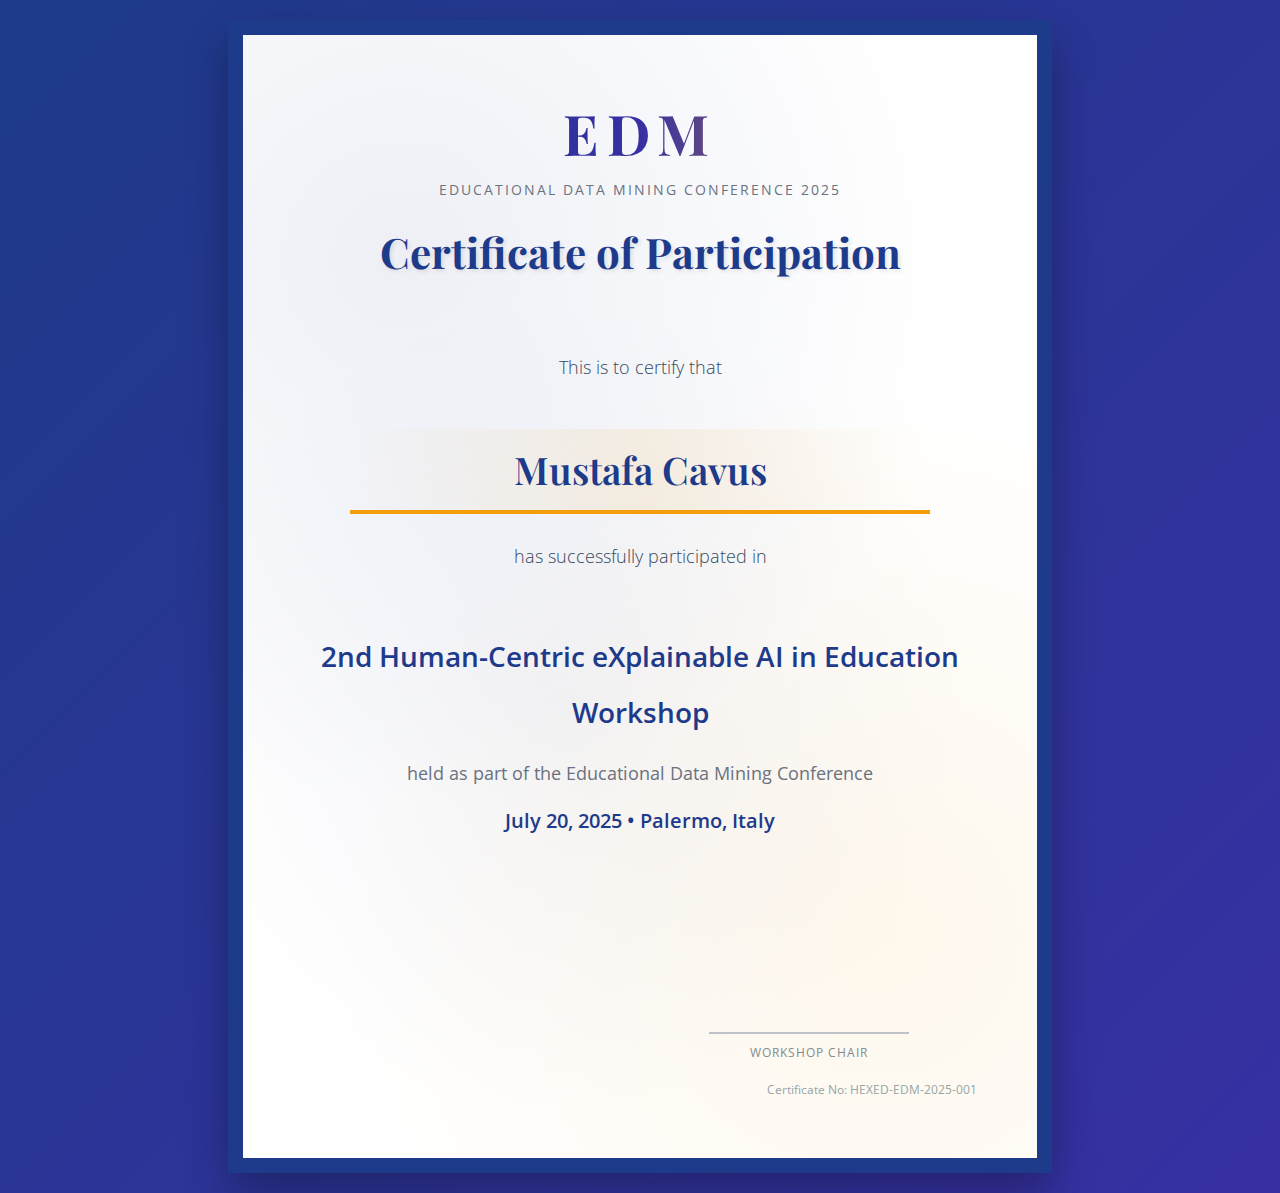
<file: static/certificate_of_participation/certificate.htm>
<!DOCTYPE html>
<html lang="en">
<head>
    <meta charset="UTF-8">
    <meta name="viewport" content="width=device-width, initial-scale=1.0">
    <title>HEXED Workshop Certificate</title>
    <style>
        @import url('https://fonts.googleapis.com/css2?family=Playfair+Display:wght@400;600;700&family=Open+Sans:wght@300;400;600&display=swap');
        
        body {
            margin: 0;
            padding: 20px;
            font-family: 'Open Sans', sans-serif;
            background: linear-gradient(135deg, #1e3a8a 0%, #3730a3 100%);
            min-height: 100vh;
            display: flex;
            align-items: center;
            justify-content: center;
        }
        
        .certificate {
            width: 794px;
            height: 1123px;
            background: white;
            border: 15px solid #1e3a8a;
            box-shadow: 0 20px 40px rgba(0,0,0,0.3);
            position: relative;
            overflow: hidden;
        }
        
        .certificate::before {
            content: '';
            position: absolute;
            top: 0;
            left: 0;
            right: 0;
            bottom: 0;
            background: 
                radial-gradient(circle at 20% 20%, rgba(30, 58, 138, 0.08) 0%, transparent 50%),
                radial-gradient(circle at 80% 80%, rgba(245, 158, 11, 0.08) 0%, transparent 50%),
                radial-gradient(circle at 40% 60%, rgba(30, 58, 138, 0.05) 0%, transparent 50%);
            pointer-events: none;
        }
        
        .certificate-content {
            padding: 60px;
            text-align: center;
            position: relative;
            z-index: 1;
            height: calc(100% - 120px);
            display: flex;
            flex-direction: column;
            justify-content: space-between;
        }
        
        .header {
            margin-bottom: 20px;
        }
        
        .edm-branding {
            margin-bottom: 25px;
            text-align: center;
        }
        
        .edm-logo {
            font-family: 'Playfair Display', serif;
            font-size: 56px;
            font-weight: 700;
            color: #1e3a8a;
            letter-spacing: 8px;
            margin-bottom: 10px;
            background: linear-gradient(90deg, #1e3a8a 0%, #3730a3 50%, #f59e0b 100%);
            -webkit-background-clip: text;
            -webkit-text-fill-color: transparent;
            background-clip: text;
        }
        
        .edm-tagline {
            font-size: 14px;
            color: #6b7280;
            font-weight: 400;
            letter-spacing: 2px;
            text-transform: uppercase;
            margin-bottom: 15px;
        }
        
        .title {
            font-family: 'Playfair Display', serif;
            font-size: 42px;
            font-weight: 700;
            color: #1e3a8a;
            margin-bottom: 15px;
            text-shadow: 2px 2px 4px rgba(0,0,0,0.1);
        }
        
        .subtitle {
            font-size: 16px;
            color: #7f8c8d;
            font-weight: 300;
            letter-spacing: 2px;
            text-transform: uppercase;
        }
        
        .main-content {
            flex: 1;
            display: flex;
            flex-direction: column;
            justify-content: center;
            align-items: center;
            min-height: 0;
        }
        
        .awarded-text {
            font-size: 18px;
            color: #34495e;
            margin-bottom: 20px;
            font-weight: 300;
        }
        
        .participant-name {
            font-family: 'Playfair Display', serif;
            font-size: 38px;
            font-weight: 600;
            color: #1e3a8a;
            margin: 30px 0;
            padding: 15px 40px;
            border-bottom: 4px solid #f59e0b;
            display: inline-block;
            min-width: 500px;
            background: linear-gradient(90deg, transparent 0%, rgba(245, 158, 11, 0.1) 50%, transparent 100%);
        }
        
        .workshop-details {
            margin: 40px 0;
            line-height: 2;
        }
        
        .workshop-name {
            font-size: 28px;
            font-weight: 600;
            color: #1e3a8a;
            margin-bottom: 15px;
        }
        
        .conference-info {
            font-size: 18px;
            color: #6b7280;
            margin-bottom: 10px;
        }
        
        .date-location {
            font-size: 20px;
            color: #1e3a8a;
            font-weight: 600;
        }
        
        .footer {
            display: flex;
            justify-content: space-between;
            align-items: flex-end;
            margin-top: 40px;
            flex-shrink: 0;
            height: 100px;
        }
        
        .signature-section {
            text-align: center;
            flex: 1;
        }
        
        .signature-line {
            width: 200px;
            height: 2px;
            background: #bdc3c7;
            margin: 0 auto 10px;
        }
        
        .signature-label {
            font-size: 12px;
            color: #7f8c8d;
            text-transform: uppercase;
            letter-spacing: 1px;
        }
        
        .certificate-number {
            font-size: 12px;
            color: #95a5a6;
            text-align: right;
            margin-top: 20px;
        }
        
        .decorative-elements {
            position: absolute;
            top: 30px;
            left: 30px;
            width: 60px;
            height: 60px;
            background: linear-gradient(45deg, #1e3a8a, #f59e0b);
            border-radius: 50%;
            opacity: 0.1;
        }
        
        .decorative-elements::after {
            content: '';
            position: absolute;
            bottom: -1093px;
            right: -710px;
            width: 60px;
            height: 60px;
            background: linear-gradient(45deg, #f59e0b, #1e3a8a);
            border-radius: 50%;
        }
        
        @media print {
            body {
                background: white;
                padding: 0;
            }
            .certificate {
                box-shadow: none;
                border: 2px solid #2c3e50;
            }
        }
    </style>
</head>
<body>
    <div class="certificate">
        <div class="certificate-content">
            <div class="header">
                <div class="edm-branding">
                    <div class="edm-logo">EDM</div>
                    <div class="edm-tagline">Educational Data Mining Conference 2025</div>
                </div>
                <div class="title">Certificate of Participation</div>
            </div>
            
            <div class="main-content">
                <div class="awarded-text">This is to certify that</div>
                
                <div class="participant-name">Mustafa Cavus</div>
                
                <div class="awarded-text">has successfully participated in</div>
                
                <div class="workshop-details">
                    <div class="workshop-name">2nd Human-Centric eXplainable AI in Education Workshop</div>
                    <div class="conference-info">held as part of the Educational Data Mining Conference</div>
                    <div class="date-location">July 20, 2025 • Palermo, Italy</div>
                </div>
            </div>
            
            <div class="footer">
                <div class="signature-section">

                </div>
                
                <div class="signature-section">
                    <div class="signature-line"></div>
                    <div class="signature-label">Workshop Chair</div>
                </div>
            </div>
            
            <div class="certificate-number">Certificate No: HEXED-EDM-2025-001</div>
        </div>
    </div>
</body>
</html>
</file>
